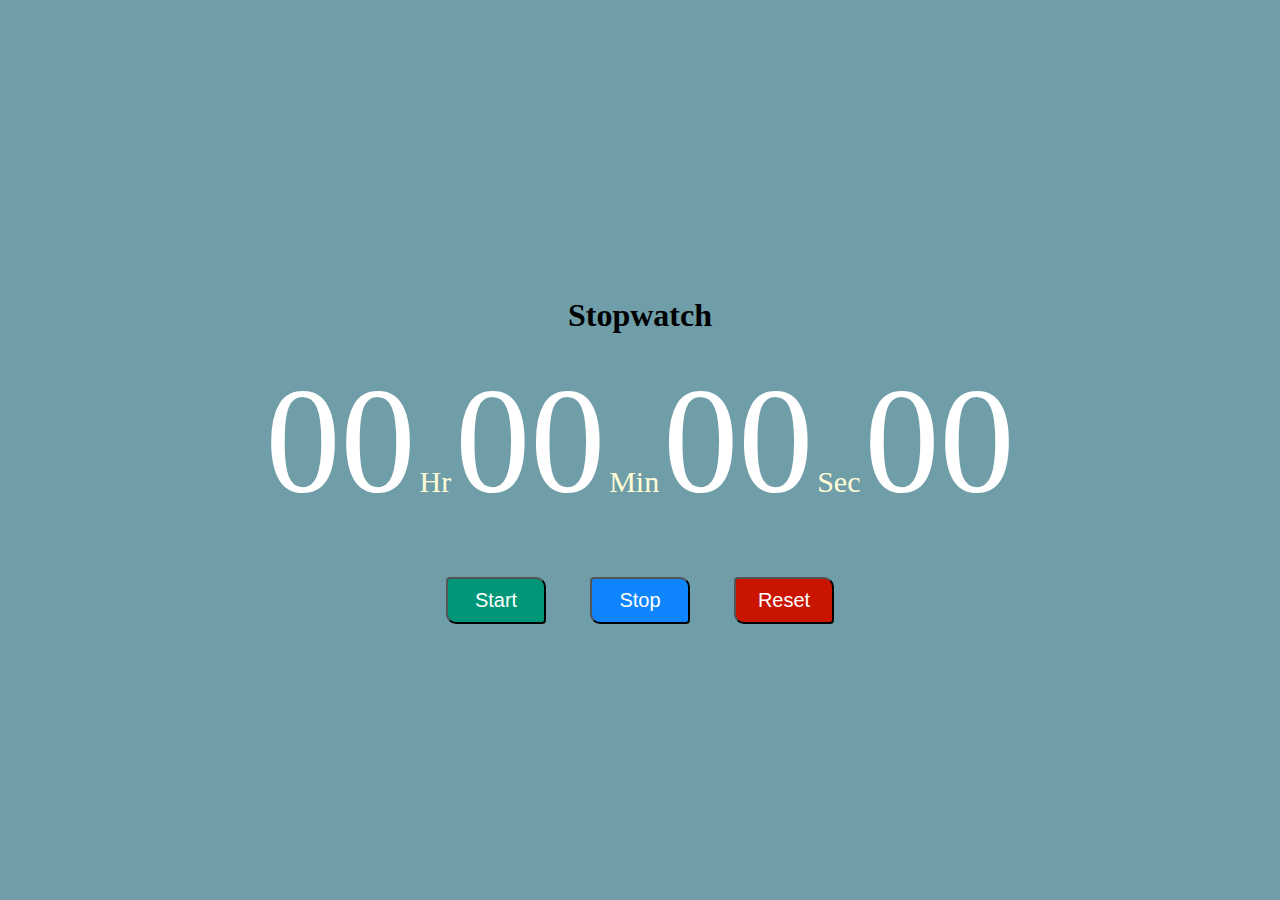
<file: index.html>
<!DOCTYPE html> 
<html lang="en"> 
	
<head> 
	<meta charset="UTF-8"> 
	<meta http-equiv="X-UA-Compatible"
		content="IE=edge"> 
	<meta name="viewport"
		content="width=device-width, initial-scale=1.0"> 
	<title>Design Stopwatch using HTML CSS and JavaScript</title> 
	<link rel="stylesheet" href="style.css"> 
</head> 

<body> 
    <!-- <a href="/03_Digital_Clock/index.html"></a> -->
	<div class="container"> 
        <h1>Stopwatch</h1>
		<div id="time"> 
			<span class="digit" id="hr"> 
				00</span> 
			<span class="txt">Hr</span> 
			<span class="digit" id="min"> 
				00</span> 
			<span class="txt">Min</span> 
			<span class="digit" id="sec"> 
				00</span> 
			<span class="txt">Sec</span> 
			<span class="digit" id="count"> 
				00</span> 
		</div> 
		<div id="buttons"> 
			<button class="btn" id="start"> 
				Start</button> 
			<button class="btn" id="stop"> 
				Stop</button> 
			<button class="btn" id="reset"> 
				Reset</button> 
			<!-- <button class="btn" id="reset"> 
				Clock</button>  -->
<!--                 <div class="clock">
                    <p>Clock</p>
                </div> -->
		</div> 
	</div> 

	<script src="script.js"></script> 
</body> 
	
</html>
</file>
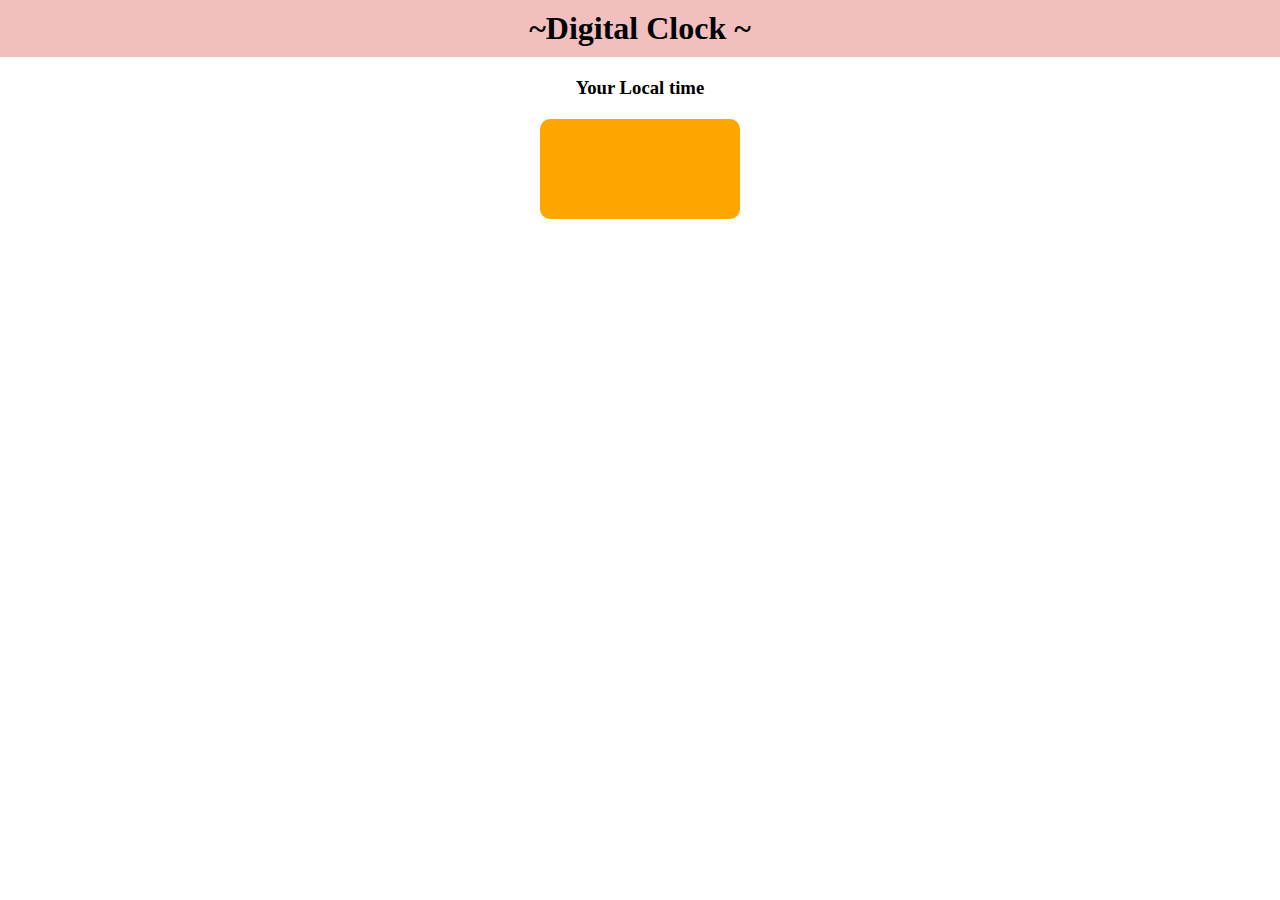
<file: 03_Digital_Clock/index.html>
<!DOCTYPE html>
<html lang="en">
<head>
    <meta charset="UTF-8">
    <meta name="viewport" content="width=device-width, initial-scale=1.0">
    <title>Clock</title>
    <link rel="stylesheet" href="style.css">
</head>
<body>
<h1  class="clock-heading">
    ~Digital Clock ~
</h1>
<h3 class="local">Your Local time</h3>
    <div class="parent">
        
        <!-- <p class="heading">Your local time</p> -->
        
        <div class="clock"></div>
     
    </div>
    


    <script src="script.js"></script>
</body>
</html>
</file>
<file: style.css>
body { 
	padding: 0; 
	margin: 0; 
	font-family: verdana; 
} 

.container { 
	display: flex; 
	flex-direction: column; 
	justify-content: center; 
	align-items: center; 
	width: 100%; 
	height: 100vh; 
	background-color: rgb(111, 158, 169); 
} 


.digit { 
	font-size: 150px; 
	color: #fff; 
} 

.txt { 
	font-size: 30px; 
	color: #fffcd6; 
} 

#buttons { 
	margin-top: 50px; 
} 

.btn { 
	width: 100px; 
	padding: 10px 15px; 
	margin: 0px 20px; 
	border-top-right-radius: 10px; 
	border-bottom-left-radius: 10px; 
	border-bottom-right-radius: 4px; 
	border-top-left-radius: 4px; 
	cursor: pointer; 
	font-size: 20px; 
	transition: 0.5s; 
	color: white; 
	font-weight: 500; 
} 

#start { 
	background-color: #009779; 
} 

#stop { 
	background-color: #0e85fc; 
} 

#reset { 
	background-color: #c91400; 
}
.clock{
	position: relative;
	width: 100px;
	height: 100px;
	background-color: #a09292;
	border-radius: 50%;
	margin-left: 180px;
	margin-top: 50px;
	cursor: pointer;
	border: solid rgb(255, 255, 255) 2px;
}
.clock p{
	padding-top:  35px;
	padding-left: 25px;
	font-size: 1.2rem;
}
</file>
<file: 03_Digital_Clock/style.css>
*{
    margin: 0;
    padding: 0;
    box-sizing: border-box;
}
.clock-heading{
    background-color: #f2bfbf;
    text-align: center;
    padding: 10px;
}

.parent{
  /* background-color: #c7a0a0; */
  height: 200px;
  width: 200px;
  margin-left: 300px;
  margin-top: 200px;
  /* background-color: black; */
}
.heading{
    text-align: center;
    padding: 10px;
    margin-bottom: -10px;
    font-size: 1.2rem;

}
.local{
    text-align: center;
    padding: 20px;
}
.clock{
    height: 100px;
    width: 200px;
    padding: 10px;
    margin: 15px 25px;
    margin-left: 240px;
    margin-top: -200px;
    border-radius: 10px;
    background-color: orange;

}
@media screen and (max-width: 600px)
{
    .parent{
        margin-left: 80px;
    }
    
}
</file>
